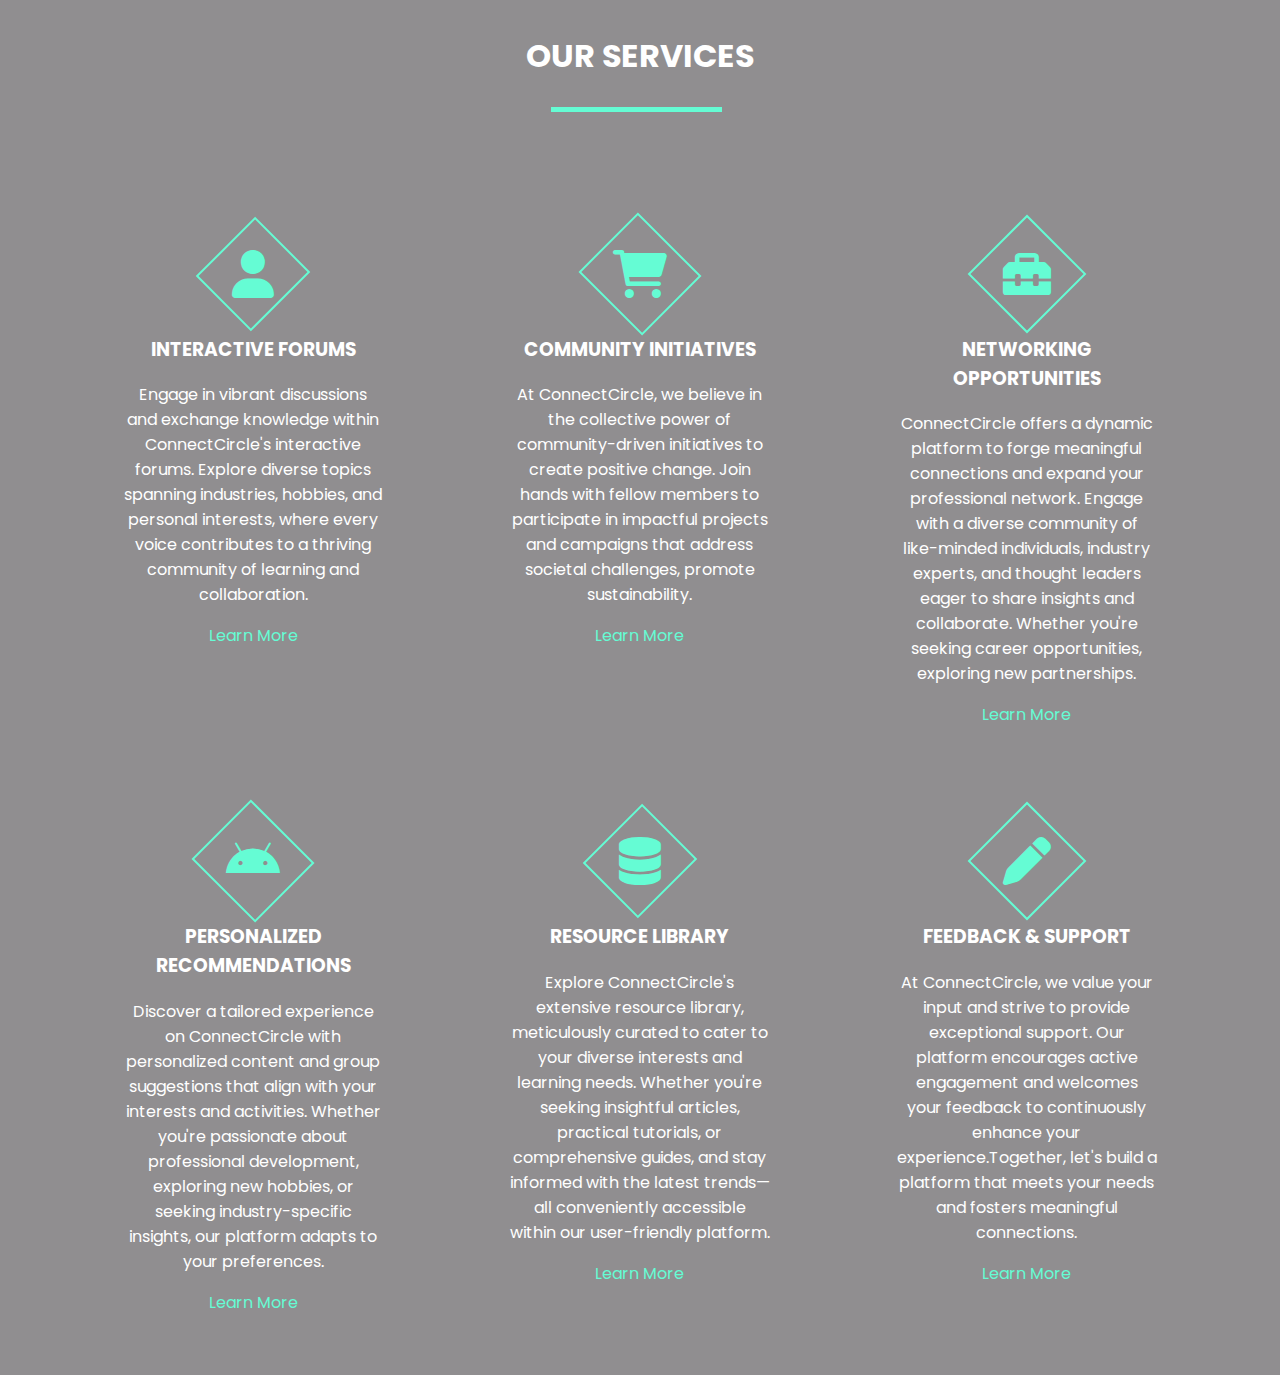
<file: services.html>
<!DOCTYPE html> 
<html lang="en"> 

<head> 
	<meta charset="UTF-8"> 
	<meta name="viewport"
		content="width=device-width, 
				initial-scale=1.0"> 

	<!-- Font Awesome CDN-->
	<link rel="stylesheet" href= 
"https://cdnjs.cloudflare.com/ajax/libs/font-awesome/6.0.0-beta3/css/all.min.css" /> 

	<!-- For font family Poppins -->
	<link rel="preconnect"
		href="https://fonts.googleapis.com"> 
	<link rel="preconnect"
		href="https://fonts.gstatic.com" crossorigin> 
	<link href= 
"https://fonts.googleapis.com/css2?family=Poppins:wght@400;700&display=swap"
		rel="stylesheet"> 
	<title>Our Services</title> 
	<style> 
		* { 
			box-sizing: border-box; 
		} 

		body { 
			font-family: 'Poppins', sans-serif; 
			margin: 0; 
			padding: 0; 
			background-image: image('images/brand.png'); 
			background-repeat: no-repeat; 
			background-size: cover; 
			background-color: rgb(144, 142, 144); 
			background-blend-mode: multiply; 
			background-position: center; 
			color: #fff; 
		} 

		h1, 
		h3 { 
			text-align: center; 
			text-transform: uppercase; 
		} 

		h1 { 
			position: relative; 
			max-width: max-content; 
			margin: 2rem auto 5rem auto; 
		} 

		h1::after { 
			content: ""; 
			position: absolute; 
			width: 75%; 
			height: 5px; 
			background-color: rgb(101, 252, 212); 
			bottom: -2rem; 
			left: 25px; 
		} 

		i { 
			font-size: 3rem; 
			color: rgb(101, 252, 212); 
			padding: 1rem; 
			transition: all 0.3s linear; 
			transform: rotate(-45deg); 
		} 

		.services-container { 
			max-width: 1200px; 
			margin: 0 auto; 
			padding: 20px; 
			display: flex; 
			flex-wrap: wrap; 
			justify-content: space-around; 
		} 

		.service-card { 
			cursor: pointer; 
			width: 300px; 
			margin: 20px; 
			padding: 2rem 20px 20px 20px; 
			text-align: center; 
			border-radius: 5px; 
			transition: all 0.3s ease-in-out; 
		} 

		.icon-container { 
			border: 2px solid rgb(101, 252, 212); 
			transition: 0.3s linear; 
			width: max-content; 
			margin: 0 auto; 
			transform: rotate(45deg); 
		} 

		.service-card:hover { 
			box-shadow: 0 0 30px 0 rgb(101, 252, 212); 
			transform: scale(1.1); 
		} 

		.service-card a { 
			color: rgb(101, 252, 212);  
			text-decoration: none; 
		} 

		@media (max-width: 768px) { 
			.service-card { 
				width: 100%; 
			} 
		} 
	</style> 
</head> 

<body> 
	<h1>Our Services</h1> 
	<div class="services-container"> 
		<div class="service-card"> 
			<div class="icon-container"> 
				<i class="fa-solid fa-user"></i> 
			</div> 
			<h3>Interactive Forums</h3> 
			<p> Engage in vibrant discussions and exchange knowledge within ConnectCircle's interactive forums. Explore diverse topics spanning industries, hobbies, and personal interests, where every voice contributes to a thriving community of learning and collaboration.  </p> 
			<a href="https://www.workramp.com/blog/customer-community-platform/" class="button">Learn More</a> 
		</div> 

		<div class="service-card"> 
			<div class="icon-container"> 
				<i class="fa-solid fa-cart-shopping"></i> 
			</div> 
			<h3>Community Initiatives</h3> 
			<p> 
				At ConnectCircle, we believe in the collective power of community-driven initiatives to create positive change. Join hands with fellow members to participate in impactful projects and campaigns that address societal challenges, promote sustainability. 
</p> 
			<a href="https://www.workramp.com/blog/customer-community-platform/" class="button">Learn More</a> 
		</div> 

		<div class="service-card"> 
			<div class="icon-container"> 
				<i class="fa-solid fa-toolbox"></i> 
			</div> 
			<h3>Networking Opportunities</h3> 
			<p> 
				ConnectCircle offers a dynamic platform to forge meaningful connections and expand your professional network. Engage with a diverse community of like-minded individuals, industry experts, and thought leaders eager to share insights and collaborate. Whether you're seeking career opportunities, exploring new partnerships.
</p> 
			<a href="https://www.workramp.com/blog/customer-community-platform/" class="button">Learn More</a> 
		</div> 

		<div class="service-card"> 
			<div class="icon-container"> 
				<i class="fa-brands fa-android"></i> 
			</div> 
			<h3>Personalized Recommendations</h3> 
			<p> 
				Discover a tailored experience on ConnectCircle with personalized content and group suggestions that align with your interests and activities. Whether you're passionate about professional development, exploring new hobbies, or seeking industry-specific insights, our platform adapts to your preferences.</p> 
			<a href="https://www.workramp.com/blog/customer-community-platform/" class="button">Learn More</a> 
		</div> 

		<div class="service-card"> 
			<div class="icon-container"> 
				<i class="fa-solid fa-database"></i> 
			</div> 
			<h3>Resource Library</h3> 
			<p> 
				Explore ConnectCircle's extensive resource library, meticulously curated to cater to your diverse interests and learning needs. Whether you're seeking insightful articles, practical tutorials, or comprehensive guides, and stay informed with the latest trends—all conveniently accessible within our user-friendly platform.</p> 
			<a href="https://www.workramp.com/blog/customer-community-platform/" class="button">Learn More</a> 
		</div> 

		<div class="service-card"> 
			<div class="icon-container"> 
				<i class="fa-solid fa-pen"></i> 
			</div> 
			<h3>Feedback & Support</h3> 
			<p> 
				At ConnectCircle, we value your input and strive to provide exceptional support. Our platform encourages active engagement and welcomes your feedback to continuously enhance your experience.Together, let's build a platform that meets your needs and fosters meaningful connections.
</p> 
			<a href="https://www.workramp.com/blog/customer-community-platform/" class="button">Learn More</a> 
		</div> 
	</div> 
</body> 

</html>
</file>
